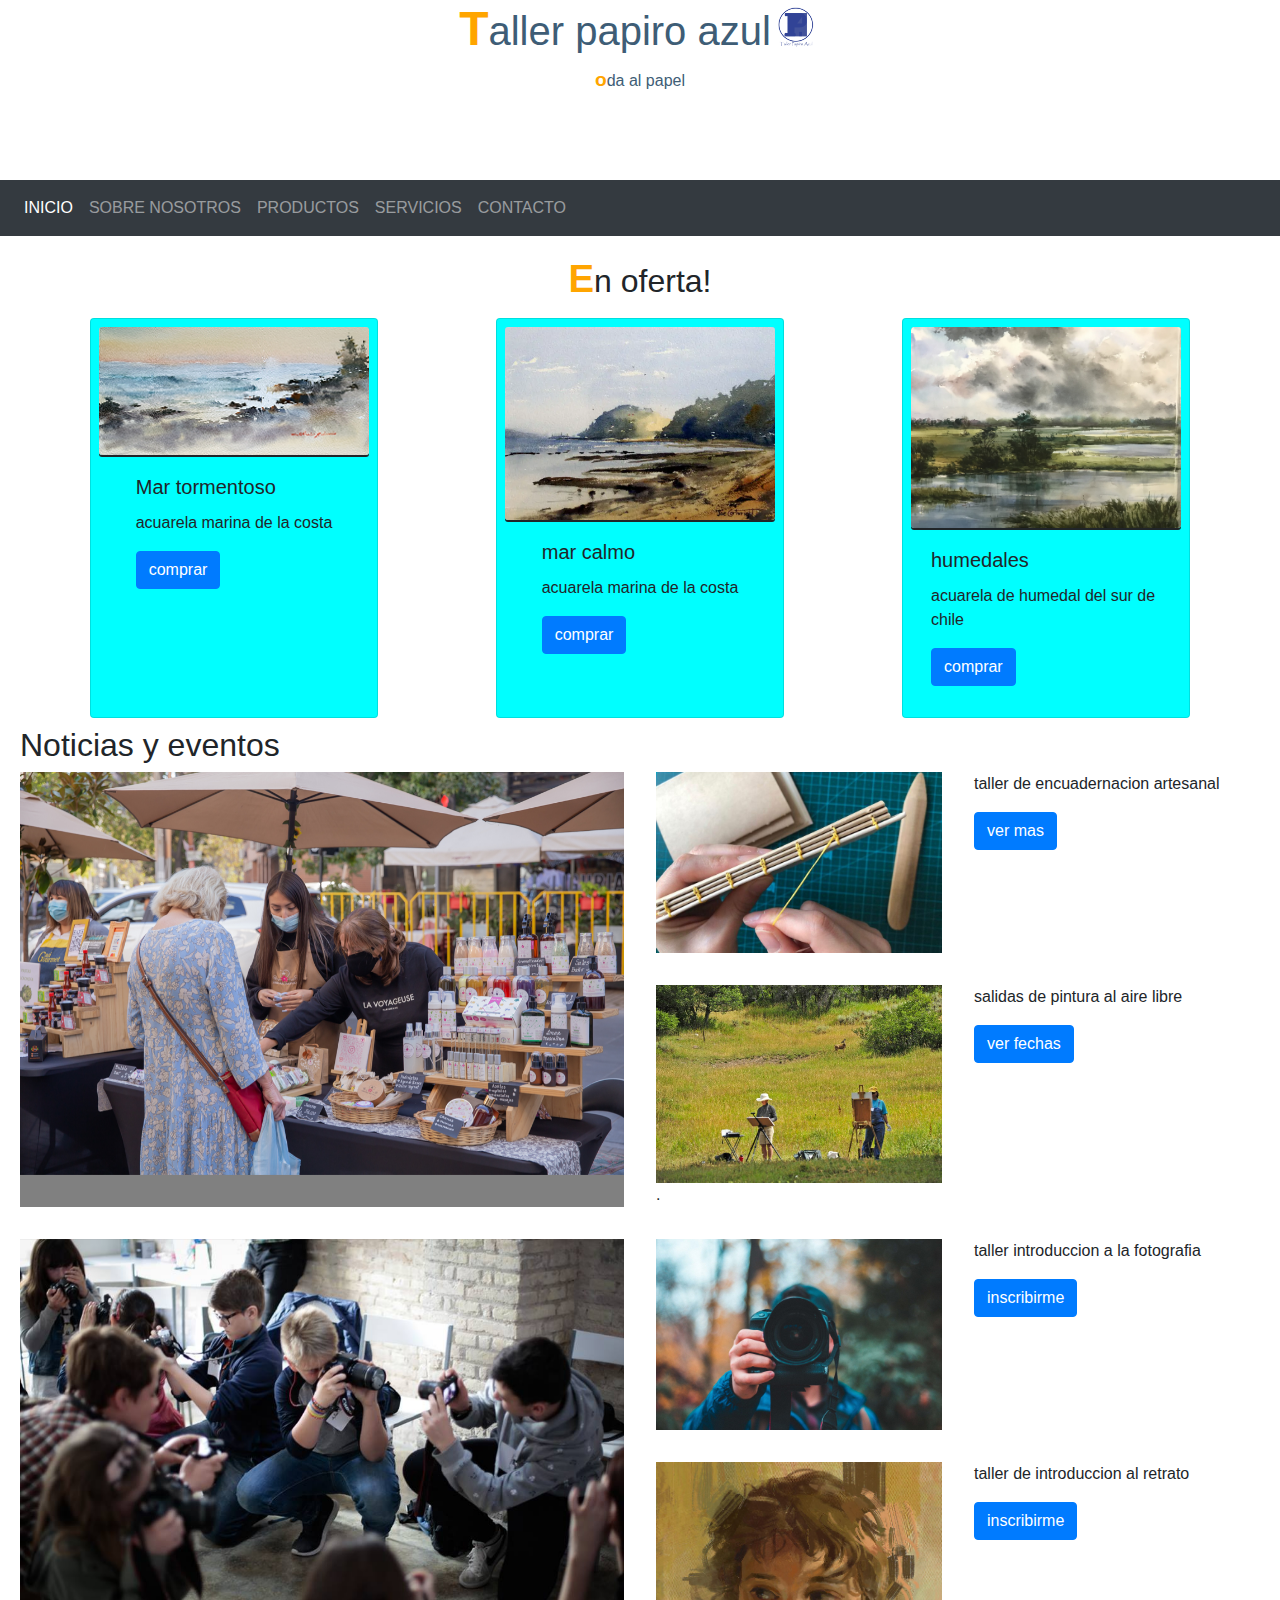
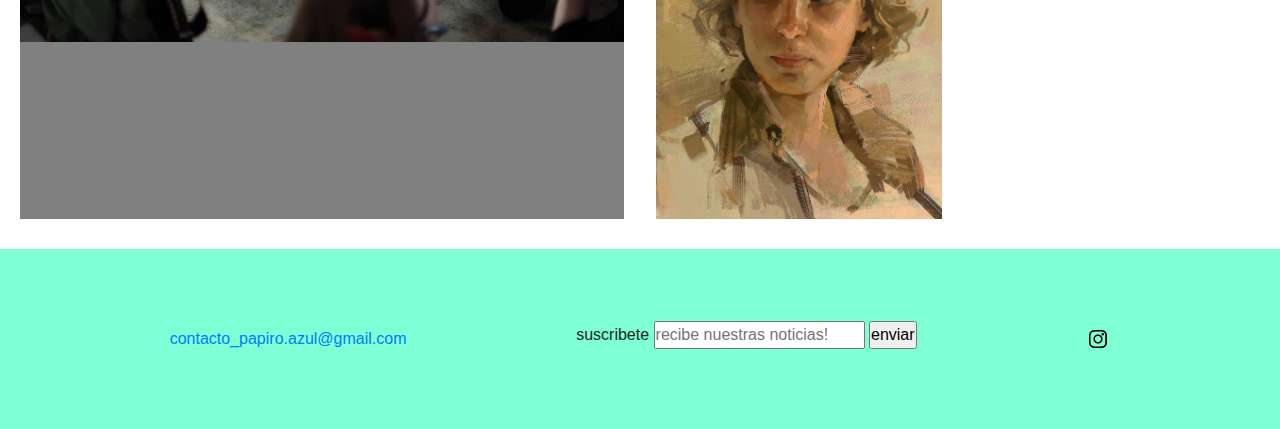
<file: index.html>
<!DOCTYPE html>
<html lang="en">
  <head>
    <meta charset="UTF-8" />
    <meta http-equiv="X-UA-Compatible" content="IE=edge" />
    <meta name="viewport" content="width=device-width, initial-scale=1.0" />
    <meta name="keywords" content="arte, talleres de arte, sesiones de fotografia, sesiones de retrato, encuadernacion artesanal ">
    <meta name="description" content="arte hecho a mano y talleres ">
    <link rel="shortcut icon" href="./img/logo_final_final.png" type="image/x-icon">
    <!-- <link rel="stylesheet" href="./bootstrap-5.0.2-dist/css/bootstrap.min.css" />  -->
    <link
      rel="stylesheet"
      href="https://cdn.jsdelivr.net/npm/bootstrap@4.0.0/dist/css/bootstrap.min.css"
      integrity="sha384-Gn5384xqQ1aoWXA+058RXPxPg6fy4IWvTNh0E263XmFcJlSAwiGgFAW/dAiS6JXm"
      crossorigin="anonymous"
    />
    <!-- <link rel="stylesheet" href="./css/main.css" /> -->
    <link rel="stylesheet" href="./css/style.css" />

    <title>inicio</title>
  </head>
  <body>
    <header>
      <div class="titulo">
        <h1 class="first-letter">Taller papiro azul</h1>
        
        <img
          src="img/logo_final_final.png"
          alt="logo papiro azul"
          height="50px"
        />
      </div>
      <p class="first-letter fade-in">oda al papel</p>
    </header>

    <!-- NAV DE LA PAGINA-----------------  -->

    <nav class="fade-in navbar navbar-expand-lg navbar-light navbar-dark bg-dark">
      <button
        class="navbar-toggler"
        type="button"
        data-toggle="collapse"
        data-target="#navbarNav"
        aria-controls="navbarNav"
        aria-expanded="false"
        aria-label="Toggle navigation"
      >
        <span class="navbar-toggler-icon"></span>
      </button>
      <div class="collapse navbar-collapse" id="navbarNav">
        <ul class="navbar-nav">
          <li class="nav-item active">
            <a class="nav-link" href="#"
              >INICIO <span class="sr-only">(current)</span></a
            >
          </li>
          <li class="nav-item">
            <a class="nav-link" href="./pages/about.html">SOBRE NOSOTROS</a>
          </li>
          <li class="nav-item">
            <a class="nav-link" href="./pages/productos.html">PRODUCTOS</a>
          </li>
          <li class="nav-item">
            <a class="nav-link" href="./pages/servicios.html">SERVICIOS</a>
          </li>
          <li class="nav-item">
            <a class="nav-link" href="./pages/contacto.html">CONTACTO</a>
          </li>
        </ul>
      </div>
    </nav>
    <!-- NAV DE LA PAGINA-----------------  -->

    <main>
      <div>
        <h2 class="first-letter">En oferta!</h2>
        <section class="flex-container">
        
          <div>
            <div class="card slide-right" style="width: 18rem">
              <img
                class="card-img-top"
                src="./img/acuarela.jpg"
                alt="acuarela de mar"
              />
              <div class="card-body">
                <h5 class="card-title">Mar tormentoso</h5>
                <p class="card-text">acuarela marina de la costa</p>
                <a href="#" class="btn btn-primary">comprar</a>
              </div>
            </div>
          </div>
  
          <div>
            <div class="card slide-right" style="width: 18rem">
              <img
                class="card-img-top"
                src="./img/acuarela2.webp"
                alt="acuarela marina"
              />
              <div class="card-body">
                <h5 class="card-title">mar calmo</h5>
                <p class="card-text">acuarela marina de la costa</p>
                <a href="#" class="btn btn-primary">comprar</a>
              </div>
            </div>
          </div>
  
          <div>
            <div class="card slide-right" style="width: 18rem">
              <img
                class="card-img-top"
                src="./img/acuarela3.jpeg"
                alt="acuarela de humedal"
              />
              <div class="card-body">
                <h5 class="card-title">humedales</h5>
                <p class="card-text">acuarela de humedal del sur de chile</p>
                <a href="#" class="btn btn-primary">comprar</a>
              </div>
            </div>
          </div>
        </section>
      </div>
    

      <section class="noticias">
        <h2>Noticias y eventos</h2>
        <div class="grid-container">
          <div class="grid-item grid-img1">

            <!-- ------- slider  -->
            <div id="carouselExampleSlidesOnly" class="carousel slide" data-ride="carousel">
              <div class="carousel-inner">
                <div class="carousel-item active">
                  <img class="d-block w-100" src="./img/feria_1.jpg" alt="First slide feria de emprendedores">
                </div>
                <div class="carousel-item">
                  <img class="d-block w-100" src="./img/feria_2.jpg" alt="Second slide feria de emprendedores">
                </div>
                <div class="carousel-item">
                  <img class="d-block w-100" src="./img/feria_3.jpg" alt="Third slide feria de emprendedores">
                </div>
              </div>
            </div>
            <!-- ------- slider  -->
          </div>
          <div class="grid-item c1">
            <img src="./img/encuadernacion.jpeg" alt="encuadernacion" />
          </div>
          <div class="grid-item c2">
            <p>taller de encuadernacion artesanal</p>
            <a href="#" class="btn btn-primary">ver mas</a>
          </div>
          <div class="grid-item c3">
            <img src="./img/plein_air.jpg" alt="gente pintando al aire libre" />.
          </div>
          <div class="grid-item grid-img2">
             <!-- ------- slider  -->
             <div id="carouselExampleSlidesOnly" class="carousel slide" data-ride="carousel">
              <div class="carousel-inner">
                <div class="carousel-item active">
                  <img class="d-block w-100" src="./img/taller_foto.jpg" alt="First slide taller de fotografia">
                </div>
                <div class="carousel-item">
                  <img class="d-block w-100" src="./img/taller_pintura.jpg" alt="Second slide taller de pintura">
                </div>
                <div class="carousel-item">
                  <img class="d-block w-100" src="./img/encuadernacion.jpeg" alt="Third slide taller de encuadernacion">
                </div>
              </div>
            </div>
            <!-- ------- slider  -->
          </div>
          <div class="grid-item c4">
            <p>salidas de pintura al aire libre</p>
            <a href="#" class="btn btn-primary">ver fechas</a>
          </div>
          <div class="grid-item c5">
            <img src="./img/foto_1.jpg" alt="persona con camara " />
          </div>
          <div class="grid-item c6">
            <p>taller introduccion a la fotografia</p>
            <a href="#" class="btn btn-primary">inscribirme</a>
          </div>
          <div class="grid-item c7">
            <img src="./img/pintura_sesion.jpg" alt="pintura de retrato" />
          </div>
          <div class="grid-item c8">
            <p>taller de introduccion al retrato</p>
            <a href="#" class="btn btn-primary">inscribirme</a>
          </div>
        </div>
      </section>
    </main>

    <footer>
      <a href="mailto:javier.mecker94@gmail.com"
        >contacto_papiro.azul@gmail.com</a
      >
      <form action="#" method="get">
        <fieldset>
          <label for="mail">
            suscribete
            <input
              type="email"
              name="suscribete"
              id="mail"
              placeholder="recibe nuestras noticias!"
            />
            <input type="submit" value="enviar" />
          </label>
        </fieldset>
      </form>
      <a
        href="https://www.instagram.com/taller_papiro.azul/"
        target="_blank"
        rel="noopener noreferrer"
      >
        <img
          src="[data-uri]"
        />
      </a>
    </footer>
    <!-- cdn de bootstrap--------------  -->
    <script
    src="https://code.jquery.com/jquery-3.2.1.slim.min.js"
    integrity="sha384-KJ3o2DKtIkvYIK3UENzmM7KCkRr/rE9/Qpg6aAZGJwFDMVNA/GpGFF93hXpG5KkN"
    crossorigin="anonymous"
  ></script>
  <script
    src="https://cdn.jsdelivr.net/npm/popper.js@1.12.9/dist/umd/popper.min.js"
    integrity="sha384-ApNbgh9B+Y1QKtv3Rn7W3mgPxhU9K/ScQsAP7hUibX39j7fakFPskvXusvfa0b4Q"
    crossorigin="anonymous"
  ></script>
  <script
    src="https://cdn.jsdelivr.net/npm/bootstrap@4.0.0/dist/js/bootstrap.min.js"
    integrity="sha384-JZR6Spejh4U02d8jOt6vLEHfe/JQGiRRSQQxSfFWpi1MquVdAyjUar5+76PVCmYl"
    crossorigin="anonymous"
  ></script>
  </body>
</html>
</file>
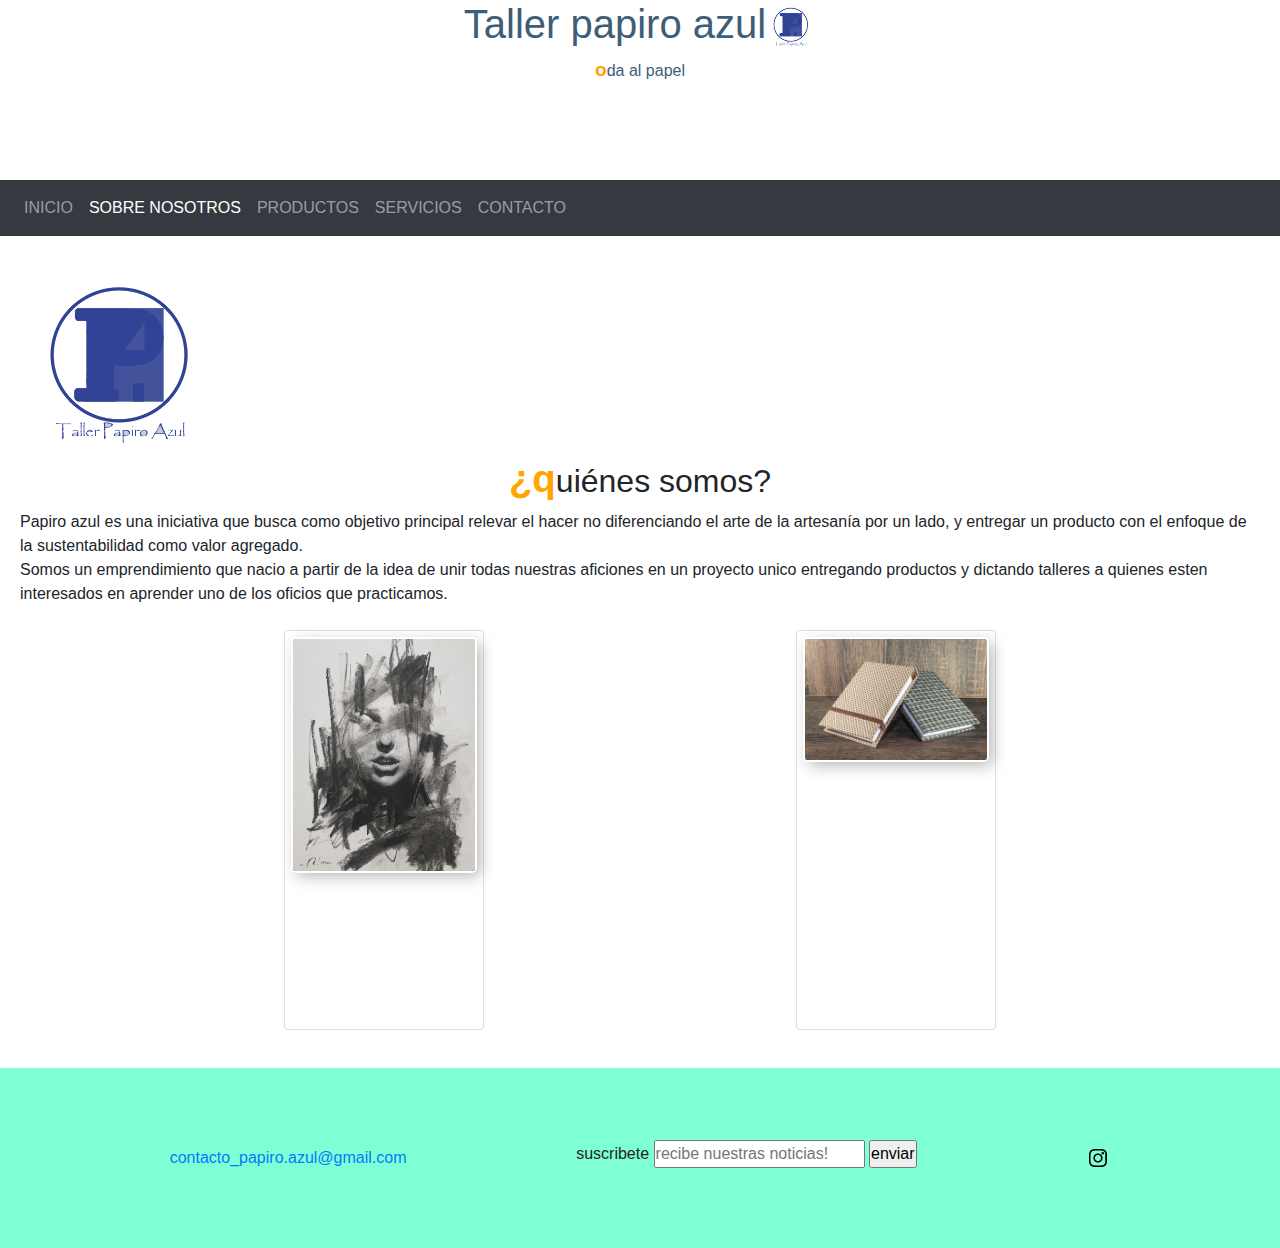
<file: pages/about.html>
<!DOCTYPE html>
<html lang="en">
  <head>
    <meta charset="UTF-8" />
    <meta http-equiv="X-UA-Compatible" content="IE=edge" />
    <meta name="viewport" content="width=device-width, initial-scale=1.0" />
    <link rel="shortcut icon" href="../img/logo_final_final.png" type="image/x-icon">
    <meta name="keywords" content="arte, talleres de arte, sesiones de fotografia, sesiones de retrato, encuadernacion artesanal ">
<meta name="description" content="de qué se trata nuestro emprendimiento? oda al papel con talleres y productos hechos a mano">
    <!-- <link rel="stylesheet" href="../bootstrap-5.0.2-dist/css/bootstrap.min.css" /> -->
    <link
      rel="stylesheet"
      href="https://cdn.jsdelivr.net/npm/bootstrap@4.0.0/dist/css/bootstrap.min.css"
      integrity="sha384-Gn5384xqQ1aoWXA+058RXPxPg6fy4IWvTNh0E263XmFcJlSAwiGgFAW/dAiS6JXm"
      crossorigin="anonymous"
    />
    <link rel="stylesheet" href="../css/style.css" />

    <title>PAPIRO AZUL - sobre nosotros</title>
  </head>
  <body>
    <header>
      <div class="titulo">
        <h1>Taller papiro azul</h1>
        <a href="../index.html">

          <img
          src="../img/logo_final_final.png"
          alt="logo papiro azul"
          height="50px"
        />
        </a>
      </div>
      <p class="first-letter fade-in">oda al papel</p>
      
    </header>

    <!-- NAV DE LA PAGINA-----------------  -->
    <nav class="fade-in navbar navbar-expand-lg navbar-light navbar-dark bg-dark">
      <button
        class="navbar-toggler"
        type="button"
        data-toggle="collapse"
        data-target="#navbarNav"
        aria-controls="navbarNav"
        aria-expanded="false"
        aria-label="Toggle navigation"
      >
        <span class="navbar-toggler-icon"></span>
      </button>
      <div class="collapse navbar-collapse" id="navbarNav">
        <ul class="navbar-nav">
          <li class="nav-item">
            <a class="nav-link" href="../index.html"
              >INICIO <span class="sr-only">(current)</span></a
            >
          </li>
          <li class="nav-item active">
            <a class="nav-link" href="#">SOBRE NOSOTROS</a>
          </li>
          <li class="nav-item">
            <a class="nav-link" href="productos.html">PRODUCTOS</a>
          </li>
          <li class="nav-item">
            <a class="nav-link" href="servicios.html">SERVICIOS</a>
          </li>
          <li class="nav-item">
            <a class="nav-link" href="contacto.html">CONTACTO</a>
          </li>
        </ul>
      </div>
    </nav>

    <!-- NAV DE LA PAGINA-----------------  -->

    <main>
      <div class="nosotros_container">
        <div class="nosotros_img">
          
          <img height="200px" class="logo" src="../img/logo_final_final.png" alt="logo taller papiro azul" />
          
        </div>

        <section class="nosotros_text">
          <h2 class="first-letter">¿quiénes somos?</h2>
          <p>
            Papiro azul es una iniciativa que busca como objetivo principal
            relevar el hacer no diferenciando el arte de la artesanía por un
            lado, y entregar un producto con el enfoque de la sustentabilidad
            como valor agregado. 
            <br>
            Somos un emprendimiento que nacio a partir de la idea de unir todas nuestras aficiones en un proyecto unico entregando productos y dictando talleres a quienes esten interesados en aprender uno de los oficios que practicamos.
          </p>
        </section>

        <div class="cardContainer nosotros_cards">
          <div class="card">
            <img width=200px src="../img/dibujo1.jpg" alt="pintura" />
          </div>
        
          <div class="card">
            <img width=200px src="../img/libreta_1.jpg" alt="ilustracion" />
          </div>
        </div>
      </div>
    </main>

    <footer>
      <a href="mailto:javier.mecker94@gmail.com"
        >contacto_papiro.azul@gmail.com</a
      >
      <form action="#" method="get">
        <fieldset>
          <label for="mail">
            suscribete
            <input
              type="email"
              name="suscribete"
              id="mail"
              placeholder="recibe nuestras noticias!"
            />
            <input type="submit" value="enviar" />
          </label>
        </fieldset>
      </form>
      <a
        href="https://www.instagram.com/taller_papiro.azul/"
        target="_blank"
        rel="noopener noreferrer"
      >
        <img
          src="[data-uri]"
        />
      </a>
    </footer>

    <!-- cdn de bootstrap--------------  -->
    <script
      src="https://code.jquery.com/jquery-3.2.1.slim.min.js"
      integrity="sha384-KJ3o2DKtIkvYIK3UENzmM7KCkRr/rE9/Qpg6aAZGJwFDMVNA/GpGFF93hXpG5KkN"
      crossorigin="anonymous"
    ></script>
    <script
      src="https://cdn.jsdelivr.net/npm/popper.js@1.12.9/dist/umd/popper.min.js"
      integrity="sha384-ApNbgh9B+Y1QKtv3Rn7W3mgPxhU9K/ScQsAP7hUibX39j7fakFPskvXusvfa0b4Q"
      crossorigin="anonymous"
    ></script>
    <script
      src="https://cdn.jsdelivr.net/npm/bootstrap@4.0.0/dist/js/bootstrap.min.js"
      integrity="sha384-JZR6Spejh4U02d8jOt6vLEHfe/JQGiRRSQQxSfFWpi1MquVdAyjUar5+76PVCmYl"
      crossorigin="anonymous"
    ></script>
  </body>
</html>
</file>
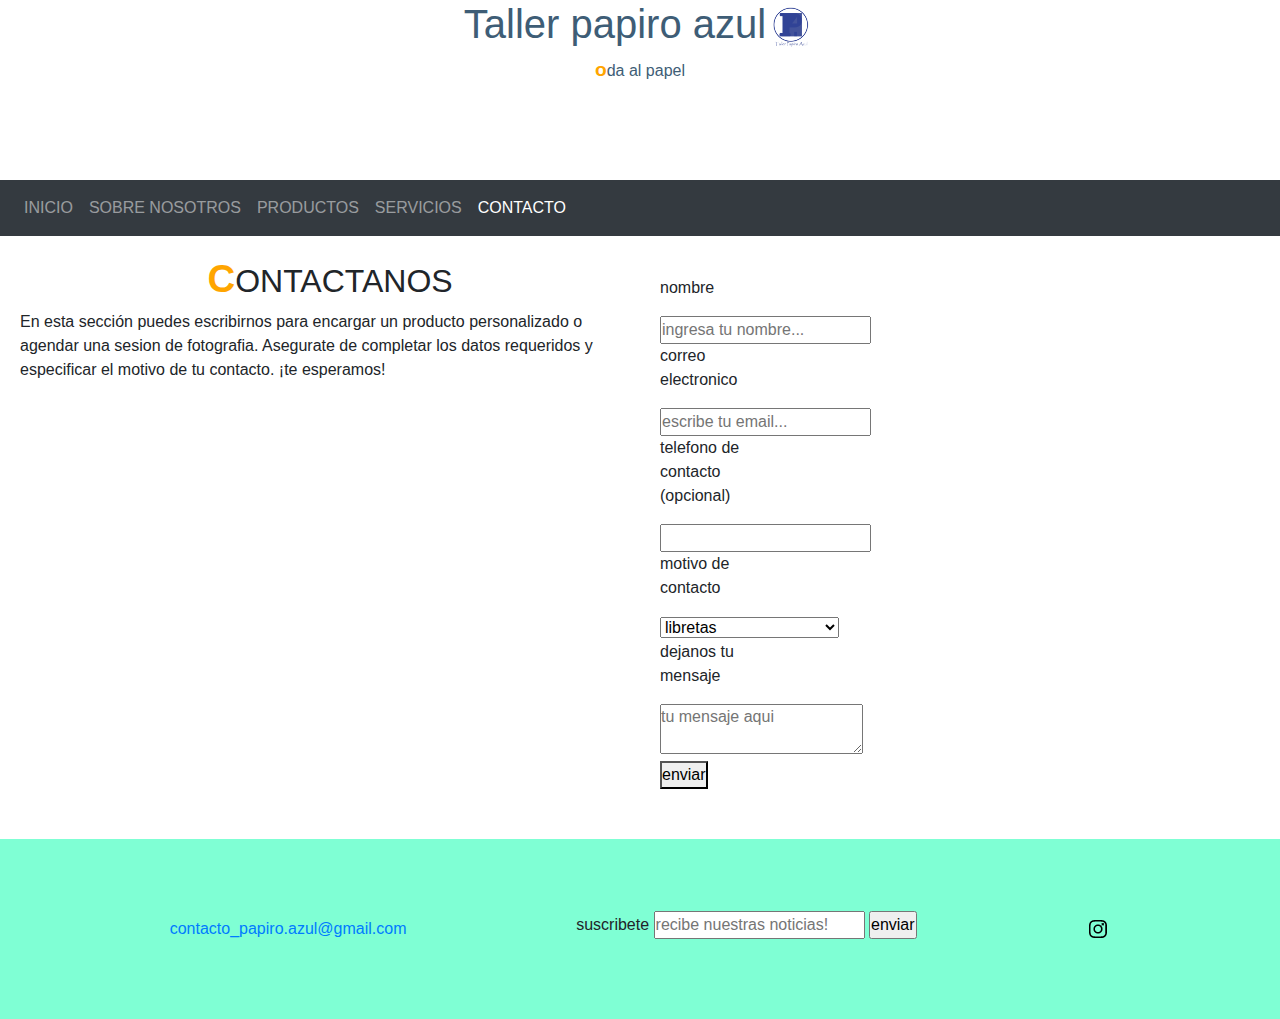
<file: pages/contacto.html>
<!DOCTYPE html>
<html lang="en">
<head>
    <meta charset="UTF-8">
    <meta http-equiv="X-UA-Compatible" content="IE=edge">
    <meta name="viewport" content="width=device-width, initial-scale=1.0">
    <meta name="keywords" content="arte, talleres de arte, sesiones de fotografia, sesiones de retrato, encuadernacion artesanal ">
    <meta name="description" content="contactanos">
    <link rel="shortcut icon" href="../img/logo_final_final.png" type="image/x-icon">
    <!-- <link rel="stylesheet" href="../bootstrap-5.0.2-dist/css/bootstrap.min.css"> -->
    <link rel="stylesheet" href="https://cdn.jsdelivr.net/npm/bootstrap@4.0.0/dist/css/bootstrap.min.css" integrity="sha384-Gn5384xqQ1aoWXA+058RXPxPg6fy4IWvTNh0E263XmFcJlSAwiGgFAW/dAiS6JXm" crossorigin="anonymous">
    <link rel="stylesheet" href="../css/style.css" />

    <title>PAPIRO AZUL-contacto</title>
</head>
<body>
    <header>
        <div class="titulo">
          <h1> Taller papiro azul </h1>
          <a href="../index.html">

            <img
            src="../img/logo_final_final.png"
            alt="logo papiro azul"
            height="50px"
          />
          </a>
         
        </div>
  
        <p class="first-letter fade-in">oda al papel</p>
      </header>
    <!-- NAV DE LA PAGINA-----------------  -->

    <nav class="fade-in navbar navbar-expand-lg navbar-light navbar-dark bg-dark">
      <button
        class="navbar-toggler"
        type="button"
        data-toggle="collapse"
        data-target="#navbarNav"
        aria-controls="navbarNav"
        aria-expanded="false"
        aria-label="Toggle navigation"
      >
        <span class="navbar-toggler-icon"></span>
      </button>
      <div class="collapse navbar-collapse" id="navbarNav">
        <ul class="navbar-nav">
          <li class="nav-item ">
            <a class="nav-link" href="../index.html"
              >INICIO <span class="sr-only">(current)</span></a
            >
          </li>
          <li class="nav-item">
            <a class="nav-link" href="about.html">SOBRE NOSOTROS</a>
          </li>
          <li class="nav-item">
            <a class="nav-link" href="productos.html">PRODUCTOS</a>
          </li>
          <li class="nav-item">
            <a class="nav-link" href="servicios.html">SERVICIOS</a>
          </li>
          <li class="nav-item active">
            <a class="nav-link" href="#">CONTACTO</a>
          </li>
        </ul>
      </div>
    </nav>
    <!-- NAV DE LA PAGINA-----------------  -->



      <main>
        <div class="contenedor-form-text">

          <div class="text_container">
            <h2 class="first-letter">CONTACTANOS</h2>
            <p>
              En esta sección puedes escribirnos para encargar un producto
              personalizado o agendar una sesion de fotografia. Asegurate de
              completar los datos requeridos y especificar el motivo de tu
              contacto. ¡te esperamos!
            </p>
          </div>

          <div>
            <form class="contacto_container">
              <p>nombre</p>
              <input type="text" placeholder="ingresa tu nombre..." />
              <p>correo electronico</p>
              <input type="email" placeholder="escribe tu email..." />
  
              <p>telefono de contacto (opcional)</p>
              <input type="tel" />
  
              <p>motivo de contacto</p>
              <select name="" id="">
                <option value="">libretas</option>
                <option value="">dibujos</option>
                <option value="">ilustraciones</option>
                <option value="">sesiones de fotografia</option>
                <option value="">retratos</option>
              </select>
              <fieldset>
                <p>dejanos tu mensaje</p>
                <textarea placeholder="tu mensaje aqui"></textarea>
              </fieldset>
              <button type="submit" class="contacto_boton">enviar</button>
            </form>
          </div>
         
        </div>
      

       

      </main>
  



      <footer>
        <a href="mailto:javier.mecker94@gmail.com"
          >contacto_papiro.azul@gmail.com</a
        >
        <form action="#" method="get">
          <fieldset>
            <label for="mail">
              suscribete
              <input
                type="email"
                name="suscribete"
                id="mail"
                placeholder="recibe nuestras noticias!"
              />
              <input type="submit" value="enviar" />
            </label>
          
          </fieldset>
      
        </form>
        <a
        href="https://www.instagram.com/taller_papiro.azul/"
        target="_blank"
        rel="noopener noreferrer"
      >
        <img
          src="[data-uri]"
        />
      </a>
      </footer>

       <!-- cdn de bootstrap--------------  -->
    <script
    src="https://code.jquery.com/jquery-3.2.1.slim.min.js"
    integrity="sha384-KJ3o2DKtIkvYIK3UENzmM7KCkRr/rE9/Qpg6aAZGJwFDMVNA/GpGFF93hXpG5KkN"
    crossorigin="anonymous"
  ></script>
  <script
    src="https://cdn.jsdelivr.net/npm/popper.js@1.12.9/dist/umd/popper.min.js"
    integrity="sha384-ApNbgh9B+Y1QKtv3Rn7W3mgPxhU9K/ScQsAP7hUibX39j7fakFPskvXusvfa0b4Q"
    crossorigin="anonymous"
  ></script>
  <script
    src="https://cdn.jsdelivr.net/npm/bootstrap@4.0.0/dist/js/bootstrap.min.js"
    integrity="sha384-JZR6Spejh4U02d8jOt6vLEHfe/JQGiRRSQQxSfFWpi1MquVdAyjUar5+76PVCmYl"
    crossorigin="anonymous"
  ></script>
    
</body>
</html>
</file>
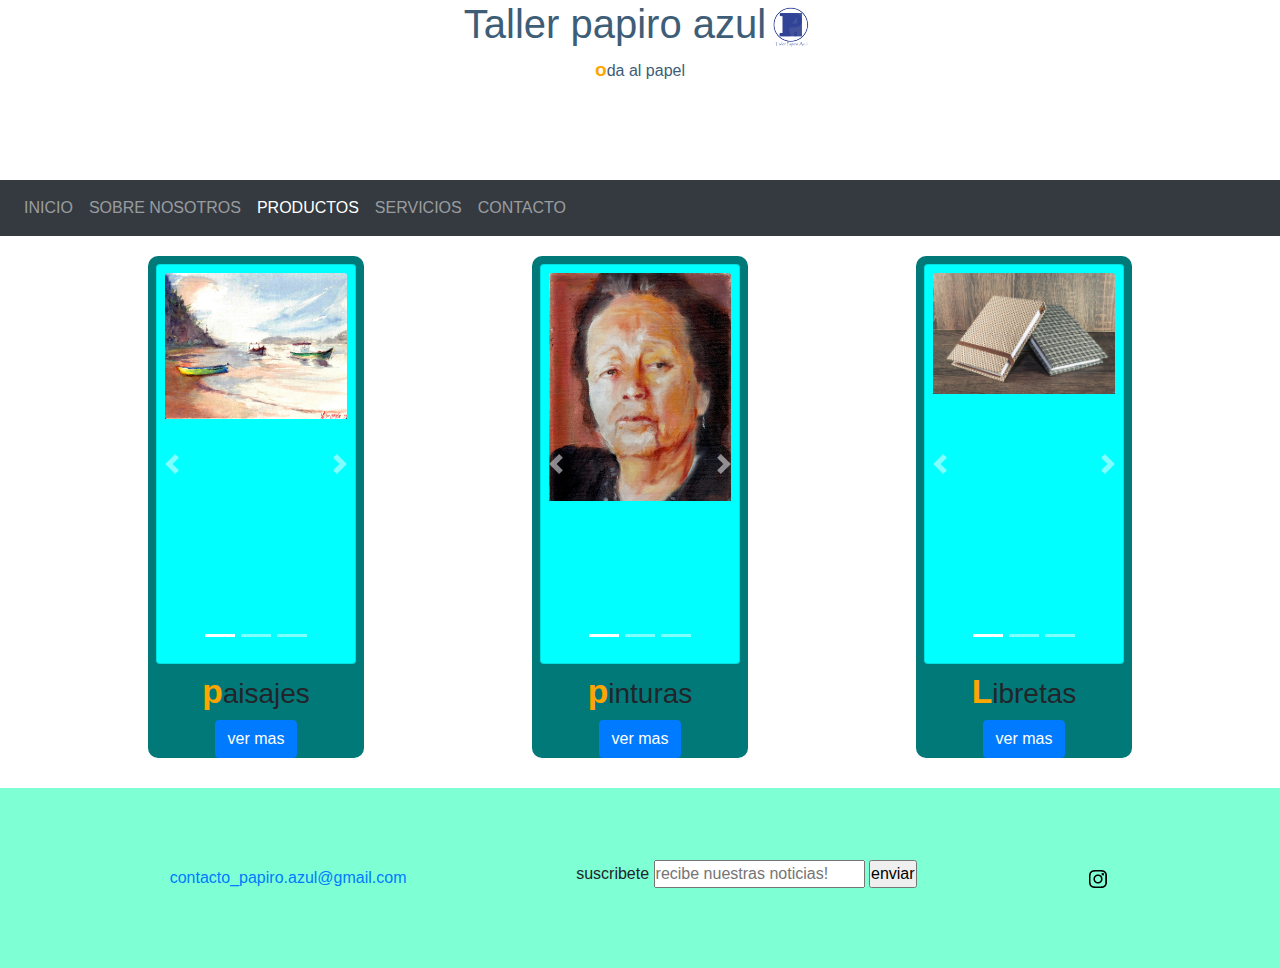
<file: pages/productos.html>
<!DOCTYPE html>
<html lang="en">
  <head>
    <meta charset="UTF-8" />
    <meta http-equiv="X-UA-Compatible" content="IE=edge" />
    <meta name="viewport" content="width=device-width, initial-scale=1.0" />
    <meta
      name="keywords"
      content="arte, talleres de arte, sesiones de fotografia, sesiones de retrato, encuadernacion artesanal "
    />
    <meta
      name="description"
      content="llevate uno de nuestros productos terminados"
    />
    <link
      rel="shortcut icon"
      href="../img/logo_final_final.png"
      type="image/x-icon"
    />
    <!-- <link rel="stylesheet" href="../bootstrap-5.0.2-dist/css/bootstrap.min.css"> -->
    <link
      rel="stylesheet"
      href="https://cdn.jsdelivr.net/npm/bootstrap@4.0.0/dist/css/bootstrap.min.css"
      integrity="sha384-Gn5384xqQ1aoWXA+058RXPxPg6fy4IWvTNh0E263XmFcJlSAwiGgFAW/dAiS6JXm"
      crossorigin="anonymous"
    />
    <link rel="stylesheet" href="../css/style.css" />
    <title>PAPIRO AZUL-productos</title>
  </head>
  <body>
    <header>
      <div class="titulo">
        <h1>Taller papiro azul</h1>
        <a href="../index.html">
          <img
            src="../img/logo_final_final.png"
            alt="logo papiro azul"
            height="50px"
          />
        </a>
      </div>

      <p class="first-letter fade-in">oda al papel</p>
    </header>
    <!-- NAV DE LA PAGINA-----------------  -->

    <nav
      class="fade-in navbar navbar-expand-lg navbar-light navbar-dark bg-dark"
    >
      <button
        class="navbar-toggler"
        type="button"
        data-toggle="collapse"
        data-target="#navbarNav"
        aria-controls="navbarNav"
        aria-expanded="false"
        aria-label="Toggle navigation"
      >
        <span class="navbar-toggler-icon"></span>
      </button>
      <div class="collapse navbar-collapse" id="navbarNav">
        <ul class="navbar-nav">
          <li class="nav-item">
            <a class="nav-link" href="../index.html"
              >INICIO <span class="sr-only">(current)</span></a
            >
          </li>
          <li class="nav-item">
            <a class="nav-link" href="about.html">SOBRE NOSOTROS</a>
          </li>
          <li class="nav-item active">
            <a class="nav-link" href="#">PRODUCTOS</a>
          </li>
          <li class="nav-item">
            <a class="nav-link" href="servicios.html">SERVICIOS</a>
          </li>
          <li class="nav-item">
            <a class="nav-link" href="contacto.html">CONTACTO</a>
          </li>
        </ul>
      </div>
    </nav>
    <!-- NAV DE LA PAGINA-----------------  -->

    <main>
      <div class="flex-container">
        <!-- paisajes -->
        <div class="card-slider slide-right">
          <div
            id="carouselExampleIndicators"
            class="carousel slide card"
            data-ride="carousel"
          >
            <ol class="carousel-indicators">
              <li
                data-target="#carouselExampleIndicators"
                data-slide-to="0"
                class="active"
              ></li>
              <li
                data-target="#carouselExampleIndicators"
                data-slide-to="1"
              ></li>
              <li
                data-target="#carouselExampleIndicators"
                data-slide-to="2"
              ></li>
            </ol>
            <div class="carousel-inner">
              <div class="carousel-item active">
                <img
                  class="d-block w-100"
                  src="../img/paisaje1.jpg"
                  alt="First slide paisaje en acuarela"
                />
              </div>
              <div class="carousel-item">
                <img
                  class="d-block w-100"
                  src="../img/paisaje2.jpg"
                  alt="Second slide paisaje en acuarela"
                />
              </div>
              <div class="carousel-item">
                <img
                  class="d-block w-100"
                  src="../img/paisaje3.jpg"
                  alt="Third slide paisaje en acuarela"
                />
              </div>
            </div>
            <a
              class="carousel-control-prev"
              href="#carouselExampleIndicators"
              role="button"
              data-slide="prev"
            >
              <span
                class="carousel-control-prev-icon"
                aria-hidden="true"
              ></span>
              <span class="sr-only">Previous</span>
            </a>
            <a
              class="carousel-control-next"
              href="#carouselExampleIndicators"
              role="button"
              data-slide="next"
            >
              <span
                class="carousel-control-next-icon"
                aria-hidden="true"
              ></span>
              <span class="sr-only">Next</span>
            </a>
          </div>
          <h3 class="first-letter">paisajes</h3>
          <a href="#" class="btn btn-primary">ver mas</a>
        </div>

        <!-- retratos -->

        <div class="card-slider slide-right">
          <div
            id="carouselExampleIndicators"
            class="carousel slide card"
            data-ride="carousel"
          >
            <ol class="carousel-indicators">
              <li
                data-target="#carouselExampleIndicators"
                data-slide-to="0"
                class="active"
              ></li>
              <li
                data-target="#carouselExampleIndicators"
                data-slide-to="1"
              ></li>
              <li
                data-target="#carouselExampleIndicators"
                data-slide-to="2"
              ></li>
            </ol>
            <div class="carousel-inner">
              <div class="carousel-item active">
                <img
                  class="d-block w-100"
                  src="../img/pintura_1.jpg"
                  alt="First slide pintura en acuarela"
                />
              </div>
              <div class="carousel-item">
                <img
                  class="d-block w-100"
                  src="../img/pintura_2.jpg"
                  alt="Second slide pintura en acuarela"
                />
              </div>
              <div class="carousel-item">
                <img
                  class="d-block w-100"
                  src="../img/pintura_3.jpg"
                  alt="Third slide pintura en acuarela"
                />
              </div>
            </div>
            <a
              class="carousel-control-prev"
              href="#carouselExampleIndicators"
              role="button"
              data-slide="prev"
            >
              <span
                class="carousel-control-prev-icon"
                aria-hidden="true"
              ></span>
              <span class="sr-only">Previous</span>
            </a>
            <a
              class="carousel-control-next"
              href="#carouselExampleIndicators"
              role="button"
              data-slide="next"
            >
              <span
                class="carousel-control-next-icon"
                aria-hidden="true"
              ></span>
              <span class="sr-only">Next</span>
            </a>
          </div>
          <h3 class="first-letter">pinturas</h3>
          <a href="#" class="btn btn-primary">ver mas</a>
        </div>

        <!-- ---libretas  -->
        <div class="card-slider slide-right">
          <div
            id="carouselExampleIndicators"
            class="carousel slide card"
            data-ride="carousel"
          >
            <ol class="carousel-indicators">
              <li
                data-target="#carouselExampleIndicators"
                data-slide-to="0"
                class="active"
              ></li>
              <li
                data-target="#carouselExampleIndicators"
                data-slide-to="1"
              ></li>
              <li
                data-target="#carouselExampleIndicators"
                data-slide-to="2"
              ></li>
            </ol>
            <div class="carousel-inner">
              <div class="carousel-item active">
                <img
                  class="d-block w-100"
                  src="../img/libreta_1.jpg"
                  alt="First slide paisaje en acuarela"
                />
              </div>
              <div class="carousel-item">
                <img
                  class="d-block w-100"
                  src="../img/libreta_2.jpg"
                  alt="Second slide paisaje en acuarela"
                />
              </div>
              <div class="carousel-item">
                <img
                  class="d-block w-100"
                  src="../img/libreta_3.webp"
                  alt="Third slide paisaje en acuarela"
                />
              </div>
            </div>
            <a
              class="carousel-control-prev"
              href="#carouselExampleIndicators"
              role="button"
              data-slide="prev"
            >
              <span
                class="carousel-control-prev-icon"
                aria-hidden="true"
              ></span>
              <span class="sr-only">Previous</span>
            </a>
            <a
              class="carousel-control-next"
              href="#carouselExampleIndicators"
              role="button"
              data-slide="next"
            >
              <span
                class="carousel-control-next-icon"
                aria-hidden="true"
              ></span>
              <span class="sr-only">Next</span>
            </a>
          </div>
          <h3 class="first-letter">Libretas</h3>
          <a href="#" class="btn btn-primary">ver mas</a>
        </div>
      </div>

      <!-- ---------- galeria lightbox  -->

  
      <!-- ---------- galeria lightbox  -->
    </main>

    <footer>
      <a href="mailto:javier.mecker94@gmail.com"
        >contacto_papiro.azul@gmail.com</a
      >
      <form action="#" method="get">
        <fieldset>
          <label for="mail">
            suscribete
            <input
              type="email"
              name="suscribete"
              id="mail"
              placeholder="recibe nuestras noticias!"
            />
            <input type="submit" value="enviar" />
          </label>
        </fieldset>
      </form>
      <a
        href="https://www.instagram.com/taller_papiro.azul/"
        target="_blank"
        rel="noopener noreferrer"
      >
        <img
          src="[data-uri]"
        />
      </a>
    </footer>

    <script
      src="https://code.jquery.com/jquery-3.2.1.slim.min.js"
      integrity="sha384-KJ3o2DKtIkvYIK3UENzmM7KCkRr/rE9/Qpg6aAZGJwFDMVNA/GpGFF93hXpG5KkN"
      crossorigin="anonymous"
    ></script>
    <script
      src="https://cdn.jsdelivr.net/npm/popper.js@1.12.9/dist/umd/popper.min.js"
      integrity="sha384-ApNbgh9B+Y1QKtv3Rn7W3mgPxhU9K/ScQsAP7hUibX39j7fakFPskvXusvfa0b4Q"
      crossorigin="anonymous"
    ></script>
    <script
      src="https://cdn.jsdelivr.net/npm/bootstrap@4.0.0/dist/js/bootstrap.min.js"
      integrity="sha384-JZR6Spejh4U02d8jOt6vLEHfe/JQGiRRSQQxSfFWpi1MquVdAyjUar5+76PVCmYl"
      crossorigin="anonymous"
    ></script>
  </body>
</html>
</file>
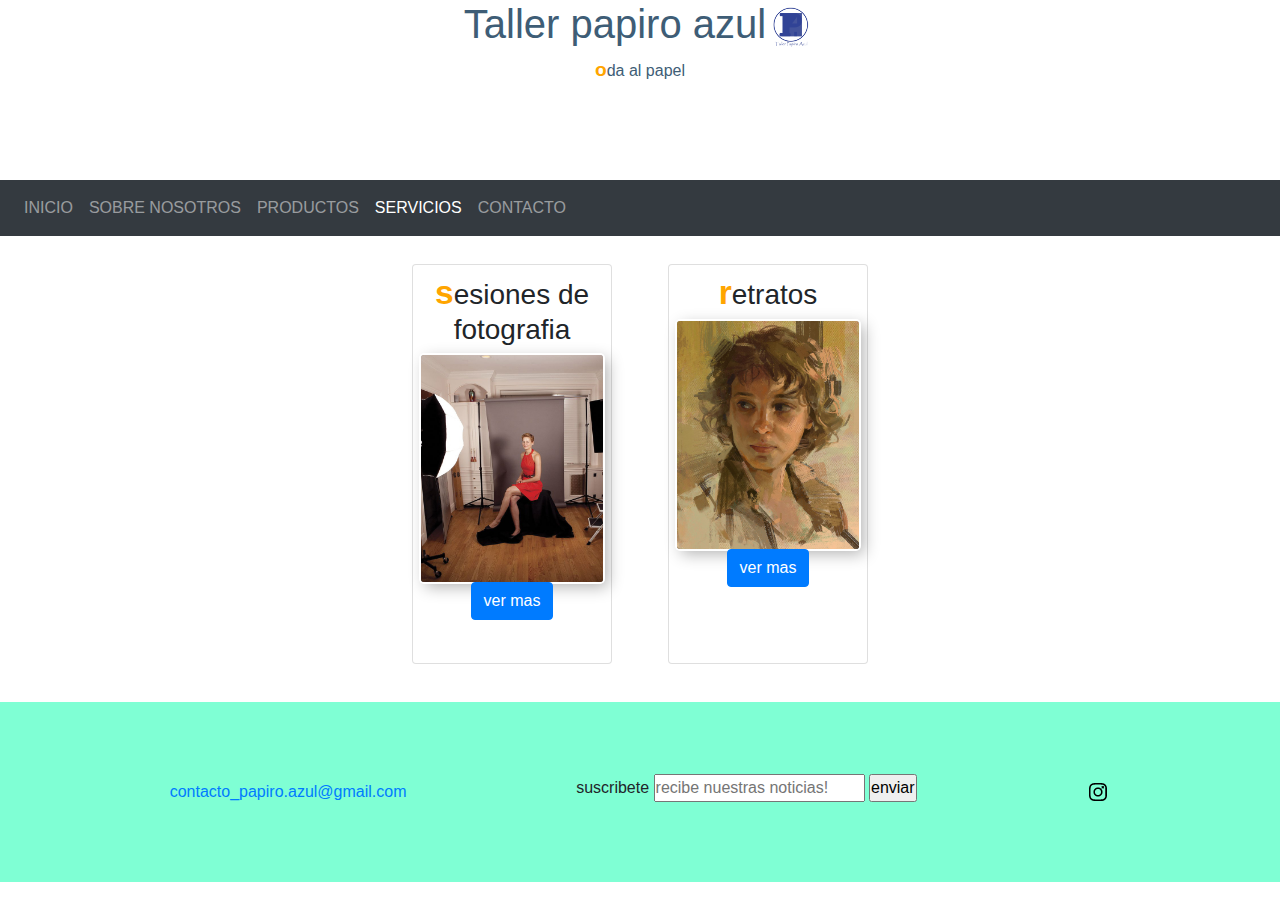
<file: pages/servicios.html>
<!DOCTYPE html>
<html lang="en">
  <head>
    <meta charset="UTF-8" />
    <meta http-equiv="X-UA-Compatible" content="IE=edge" />
    <meta name="viewport" content="width=device-width, initial-scale=1.0" />
    <meta name="keywords" content="arte, talleres de arte, sesiones de fotografia, sesiones de retrato, encuadernacion artesanal ">
<meta name="description" content="enterate de los servicios que prestamos viendo nuestro portafolio">
    <link rel="shortcut icon" href="../img/logo_final_final.png" type="image/x-icon">
    <!-- <link rel="stylesheet" href="../bootstrap-5.0.2-dist/css/bootstrap.min.css"> -->
    <link
      rel="stylesheet"
      href="https://cdn.jsdelivr.net/npm/bootstrap@4.0.0/dist/css/bootstrap.min.css"
      integrity="sha384-Gn5384xqQ1aoWXA+058RXPxPg6fy4IWvTNh0E263XmFcJlSAwiGgFAW/dAiS6JXm"
      crossorigin="anonymous"
    />
    <link rel="stylesheet" href="../css/style.css" />
    <title>PAPIRO AZUL-servicios</title>
  </head>
  <body>
    <header>
      <div class="titulo">
        <h1>Taller papiro azul</h1>
        <a href="../index.html">

          <img
          src="../img/logo_final_final.png"
          alt="logo papiro azul"
          height="50px"
        />
        </a>
      </div>
      <p class="first-letter fade-in">oda al papel</p>
  
    </header>

        <!-- NAV DE LA PAGINA-----------------  -->

        <nav class=" fade-in navbar navbar-expand-lg navbar-light navbar-dark bg-dark">
          <button
            class="navbar-toggler"
            type="button"
            data-toggle="collapse"
            data-target="#navbarNav"
            aria-controls="navbarNav"
            aria-expanded="false"
            aria-label="Toggle navigation"
          >
            <span class="navbar-toggler-icon"></span>
          </button>
          <div class="collapse navbar-collapse" id="navbarNav">
            <ul class="navbar-nav">
              <li class="nav-item ">
                <a class="nav-link" href="../index.html"
                  >INICIO <span class="sr-only">(current)</span></a
                >
              </li>
              <li class="nav-item">
                <a class="nav-link" href="about.html">SOBRE NOSOTROS</a>
              </li>
              <li class="nav-item">
                <a class="nav-link" href="productos.html">PRODUCTOS</a>
              </li>
              <li class="nav-item active">
                <a class="nav-link" href="#">SERVICIOS</a>
              </li>
              <li class="nav-item">
                <a class="nav-link" href="contacto.html">CONTACTO</a>
              </li>
            </ul>
          </div>
        </nav>
        <!-- NAV DE LA PAGINA-----------------  -->

    <main>

      <section class="cardContainer ">
        <div class="card slide-right">
          <div><h3 class="first-letter">sesiones de fotografia</h3></div>
          <div><img src="../img/foto_sesion.jpg" alt="sesion de fotografia"></div>
          <div><a href="#" class="btn btn-primary">ver mas</a></div>
        </div>


        <div class="card slide-right">
         <div><h3 class="first-letter">retratos</h3></div>
         <div><img src="../img/pintura_sesion.jpg" alt="sesion de pintura"></div>
          <div> <a href="#" class="btn btn-primary">ver mas</a></div>
        </div>
      </section>
  
    </main>

    <footer>
      <a href="mailto:javier.mecker94@gmail.com"
        >contacto_papiro.azul@gmail.com</a
      >
      <form action="#" method="get">
        <fieldset>
          <label for="mail">
            suscribete
            <input
              type="email"
              name="suscribete"
              id="mail"
              placeholder="recibe nuestras noticias!"
            />
            <input type="submit" value="enviar" />
          </label>
        </fieldset>
      </form>
      <a
        href="https://www.instagram.com/taller_papiro.azul/"
        target="_blank"
        rel="noopener noreferrer"
      >
        <img
          src="[data-uri]"
        />
      </a>
    </footer>
    <script
      src="https://code.jquery.com/jquery-3.2.1.slim.min.js"
      integrity="sha384-KJ3o2DKtIkvYIK3UENzmM7KCkRr/rE9/Qpg6aAZGJwFDMVNA/GpGFF93hXpG5KkN"
      crossorigin="anonymous"
    ></script>
    <script
      src="https://cdn.jsdelivr.net/npm/popper.js@1.12.9/dist/umd/popper.min.js"
      integrity="sha384-ApNbgh9B+Y1QKtv3Rn7W3mgPxhU9K/ScQsAP7hUibX39j7fakFPskvXusvfa0b4Q"
      crossorigin="anonymous"
    ></script>
    <script
      src="https://cdn.jsdelivr.net/npm/bootstrap@4.0.0/dist/js/bootstrap.min.js"
      integrity="sha384-JZR6Spejh4U02d8jOt6vLEHfe/JQGiRRSQQxSfFWpi1MquVdAyjUar5+76PVCmYl"
      crossorigin="anonymous"
    ></script>
  </body>
</html>
</file>
<file: css/main.css>
*{
    margin: 0;
    padding: 0;
    box-sizing: border-box;
}


header{
    min-height: 20vh;
    background-image: linear-gradient(rgb(71, 106, 221), rgba(0, 204, 255, 0.062));
    display: flex;
    flex-direction: column;
    align-items: center;
}

.nav{
    background-color: rgba(255, 166, 0, 0.418);
    border-radius: .4rem;
    display: flex;
    justify-content: space-evenly;
    padding: .5rem;
    gap: .5rem;
    margin: 10px;
}

.activeNav{
    background-color: rgba(255, 174, 0, 0.63);
    border-radius: 10px;
    padding: .4rem;

}

a{
    text-decoration: none;
    transition: 1s;
}
main{
    min-height: 60vh;
    margin: 1rem;
  
}

.flex-container{
    display: flex;
    flex-wrap: wrap;
    justify-content: space-evenly;
}

.flex-container{
    display: flex;
    flex-wrap: wrap;
    justify-content: center;
    gap: 2.5rem ;
}

.card-slider{
    text-align: center;
    background-color: rgb(1, 121, 121) ;
    border-radius: 10px;
}
.nosotros_container{
    display: flex;
    flex-direction: column;
    
}

.nosotros__cards{
   padding: 10px;
   gap: 10px; 
}
.nosotros_img img{
    width: 20%;
}
.card{
    display: flex;
    align-items: center;
    width: 200px;
    height:400px;
    /* background-color: aqua; */

    margin: .5rem;
    padding: .5rem;
}
.card img{
    width: 100%;
    object-fit: cover;
    overflow: hidden;
    border-radius: 3px;
box-shadow: 0 2px 0 0 ;
}


/* contenedor grid */

.grid-container{
    /* width: 700px; */
    display: grid;
    grid-template-columns: repeat(4,1fr);
    /* grid-template-rows: repeat(4,1fr); */
    grid-template-rows: auto;
    grid-template-areas: "img1 img1 parrafo1 parrafo2"
                        "img1 img1 parrafo3 parrafo4"
                        "img2 img2 parrafo5 parrafo6"
                        "img2 img2 parrafo7 parrafo8";
    gap: 2rem;
}


.grid-img1{
    grid-area: img1;
    background-color: gray;
}
.c1{
    grid-area: parrafo1;
}
.c2{
    grid-area: parrafo2;
}
.c3{
    grid-area: parrafo3;
}
.grid-img2{
    grid-area: img2;
    background-color: gray;
}
.c4{
    grid-area: parrafo4;
}
.c5{
    grid-area: parrafo5;
}
.c6{
    grid-area: parrafo6;
}
.c7{
    grid-area: parrafo7;
}
.c8{
    grid-area: parrafo8;
}

.grid-item img{
    width: 100%;
}


.grid--img2{
    height: 200px;
}

/* contacto */

.contenedor-form-text{
    display: flex;
    
}

.contacto_container{
    display: inline-block;
    padding: 20px;
    gap: 20px;
    width: 50%;
}
.text_container{
    justify-content: center;
    width: 50%;
}

fieldset{
   border: none;
}
.contacto_boton{
    background-color: aqua;
    width: 5rem;
    height: 2rem;
    transition: 1.5s;
}

.contacto_boton:hover{
transform: scale(1.2);
}
.contenedor-form-text{
    display: flex;
}





footer{
    min-height: 20vh;
    background-color: aquamarine;
    display: flex;
    flex-wrap: wrap;
    align-items: center;
    justify-content: space-evenly;
}

/* transormaciones  */

a:hover{
    transform: scale(1.5);
}
</file>
<file: css/style.css>
* {
  margin: 0;
  padding: 0;
  box-sizing: border-box;
}
*::-moz-selection {
  background-color: #a7450d;
  color: rgb(241, 176, 54);
}
*::selection {
  background-color: #a7450d;
  color: rgb(241, 176, 54);
}

header {
  min-height: 20vh;
  display: flex;
  flex-direction: column;
  align-items: center;
  color: rgb(62, 93, 118);
}
header .titulo {
  display: flex;
}
header .nav {
  background-color: rgba(255, 166, 0, 0.418);
  border-radius: 0.4rem;
  display: flex;
  justify-content: space-evenly;
  padding: 0.5rem;
  gap: 0.5rem;
  margin: 10px;
}

.fade-in {
  transition: 0.8s;
  animation: fade-in 2s ease-in;
}

@keyframes fade-in {
  0% {
    opacity: 0%;
  }
  100% {
    opacity: 100%;
  }
}
.slide-right {
  animation: slide-right 3s ease;
}
@keyframes slide-right {
  0% {
    transform: translateX(-100px) scale(0.1);
    opacity: 0;
  }
  100% {
    transform: translateX(0px) scale(1);
  }
}
.grid-container {
  /* width: 700px; */
  display: grid;
  grid-template-columns: repeat(4, 1fr);
  /* grid-template-rows: repeat(4,1fr); */
  grid-template-rows: auto;
  grid-template-areas: "img1 img1 parrafo1 parrafo2" "img1 img1 parrafo3 parrafo4" "img2 img2 parrafo5 parrafo6" "img2 img2 parrafo7 parrafo8";
  gap: 2rem;
}

.grid-img1 {
  grid-area: img1;
  background-color: gray;
}

.c1 {
  grid-area: parrafo1;
}

.c2 {
  grid-area: parrafo2;
}

.c3 {
  grid-area: parrafo3;
}

.grid-img2 {
  grid-area: img2;
  background-color: gray;
}

.c4 {
  grid-area: parrafo4;
}

.c5 {
  grid-area: parrafo5;
}

.c6 {
  grid-area: parrafo6;
}

.c7 {
  grid-area: parrafo7;
}

.c8 {
  grid-area: parrafo8;
}

.grid-item img {
  width: 100%;
}

.grid--img2 {
  height: 200px;
}

footer {
  min-height: 20vh;
  background-color: aquamarine;
  display: flex;
  flex-wrap: wrap;
  align-items: center;
  justify-content: space-evenly;
  margin-top: 20px;
}

.nosotros_container {
  display: flex;
  flex-direction: column;
}
.nosotros_container_img {
  width: 50%;
}
.nosotros_container_img .logo {
  width: 20%;
}
.nosotros_container_cards {
  padding: 10px;
  gap: 10px;
}
.nosotros_container .nosotros_cards {
  display: flex;
  justify-content: space-evenly;
}
.nosotros_container .nosotros_cards .card {
  width: 200px;
}
.nosotros_container .nosotros_cards .card img {
  width: 100%;
}

.flex-container {
  display: flex;
  flex-wrap: wrap;
  justify-content: center;
  gap: 2.5rem;
}
.flex-container .card-slider {
  text-align: center;
  background-color: rgb(1, 121, 121);
  border-radius: 10px;
  transition: 0.9s;
}
.flex-container .card-slider:hover {
  transform: scale(1.1);
  box-shadow: inset 0 -3em 3em rgba(0, 0, 0, 0.724), 0 0 0 2px rgb(255, 255, 255), 0.3em 0.3em 1em rgba(0, 0, 0, 0.3);
}

.galeria {
  display: flex;
  flex-wrap: wrap;
  margin: 2rem;
  padding: 1rem;
  gap: 0.5rem;
  /* Unhide the lightbox when it's the target */
}
.galeria .lightbox {
  /* Default to hidden */
  display: none;
  /* Overlay entire screen */
  position: fixed;
  z-index: 999;
  top: 0;
  left: 0;
  right: 0;
  bottom: 0;
  /* A bit of padding around image */
  padding: 1em;
  /* Translucent background */
  background: rgba(0, 0, 0, 0.8);
  width: 100px;
}
.galeria .lightbox:target {
  display: block;
}
.galeria .lightbox span {
  /* Full width and height */
  display: block;
  width: 100%;
  height: 100%;
  /* Size and position background image */
  background-position: center;
  background-repeat: no-repeat;
  background-size: contain;
}

.cardgaleria {
  width: 100%;
}

.cardContainer {
  display: flex;
  flex-wrap: wrap;
  justify-content: center;
  gap: 2.5rem;
}
.cardContainer .card {
  display: flex;
  align-items: center;
  width: 200px;
  height: 400px;
  margin: 0.5rem;
  padding: 0.5rem;
  transition: 0.8s;
}
.cardContainer .card:hover {
  transform: scale(1.1);
  box-shadow: inset 0 -3em 3em rgba(0, 0, 0, 0.724), 0 0 0 2px rgb(255, 255, 255), 0.3em 0.3em 1em rgba(0, 0, 0, 0.3);
}
.cardContainer .card img {
  width: 100%;
  -o-object-fit: cover;
     object-fit: cover;
  overflow: hidden;
  border-radius: 3px;
  box-shadow: inset 0 -3em 3em rgba(0, 0, 0, 0.724), 0 0 0 2px rgb(255, 255, 255), 0.3em 0.3em 1em rgba(0, 0, 0, 0.3);
}

.contenedor-form-text {
  display: flex;
  flex-wrap: wrap;
}
.contenedor-form-text .contacto_container {
  display: inline-block;
  padding: 20px;
  gap: 20px;
  width: 50%;
}
.contenedor-form-text .text_container {
  justify-content: center;
  width: 50%;
}

.first-letter {
  text-align: center;
}
.first-letter::first-letter {
  color: orange;
  font-size: larger;
  font-weight: bold;
}

main {
  margin: 10px;
  padding: 10px;
}

.flex-container {
  display: flex;
  flex-wrap: wrap;
  justify-content: space-evenly;
}
.flex-container .card {
  display: flex;
  align-items: center;
  width: 200px;
  height: 400px;
  background-color: aqua;
  margin: 0.5rem;
  padding: 0.5rem;
  transition: 1.5s;
}
.flex-container .card img {
  width: 100%;
  -o-object-fit: cover;
     object-fit: cover;
  overflow: hidden;
  border-radius: 3px;
  box-shadow: 0 2px 0 0;
}
.flex-container .card:hover {
  transform: scale(1.1);
  box-shadow: inset 0 -3em 3em rgba(0, 0, 0, 0.237), 0 0 0 2px rgb(255, 255, 255), 0.3em 0.3em 1em rgba(0, 0, 0, 0.678);
}

a {
  transition: 0.9s;
}
a:hover {
  transform: scale(1.25);
}

@media screen and (max-width: 768px) {
  .grid-container {
    display: flex;
    flex-wrap: wrap;
    margin: 1.5rem;
  }
  .grid-container .grid-img1 {
    display: none;
  }
  .grid-container .grid-img2 {
    display: none;
  }
  .grid-container .grid-item {
    justify-content: center;
    align-items: center;
    text-align: center;
  }
  .grid-container .grid-item img {
    border-radius: 8px;
    width: 80%;
  }
}/*# sourceMappingURL=style.css.map */
</file>
